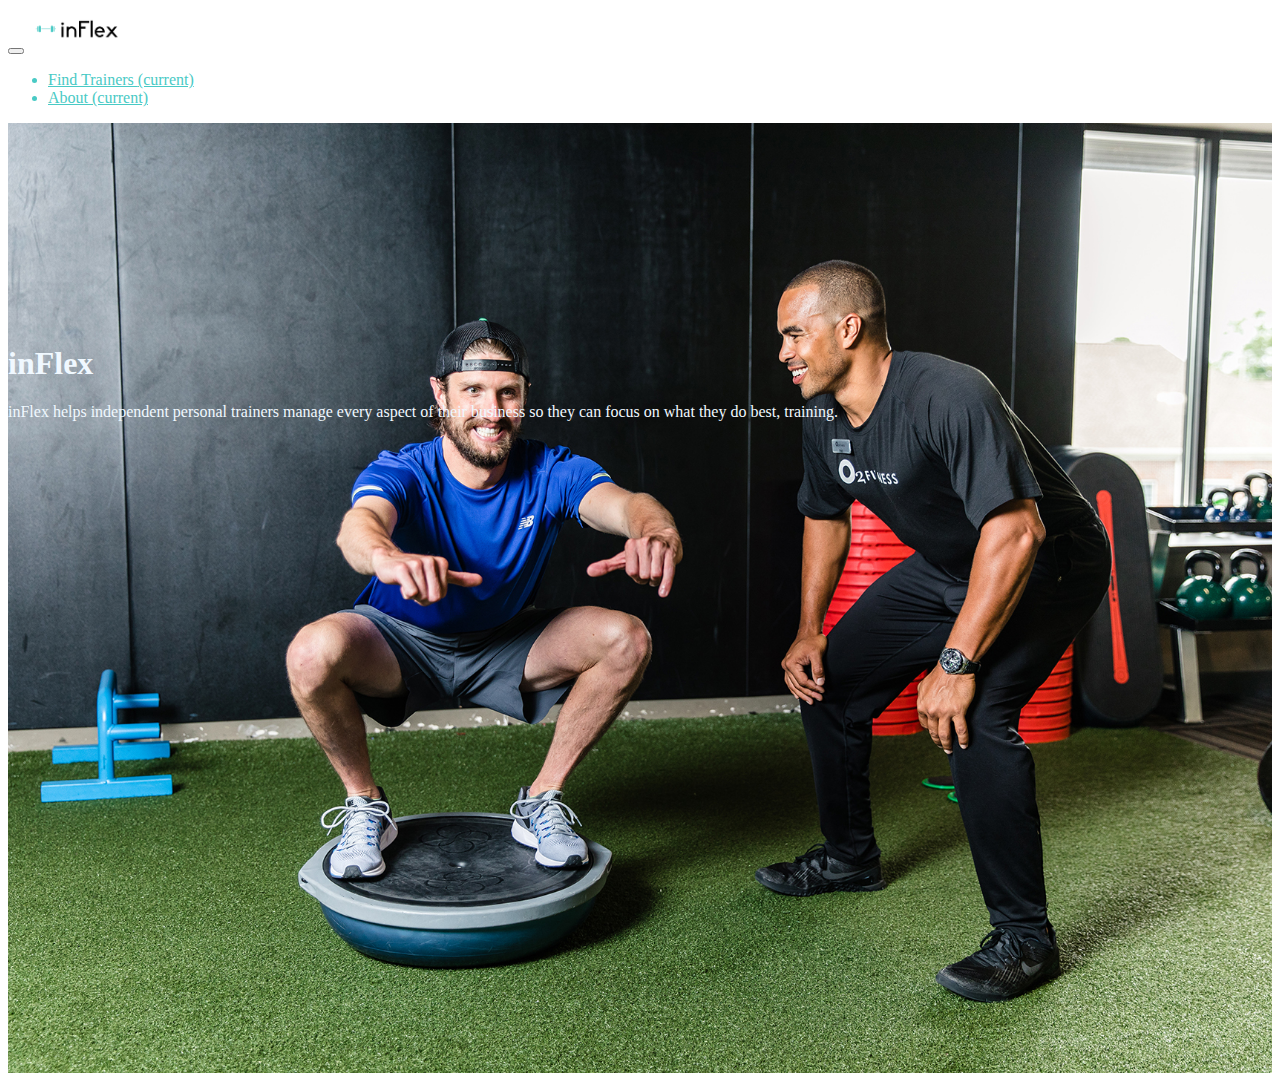
<file: index.html>
<!doctype html>
<html lang="en">
  <head>
    <!-- Required meta tags -->
    <meta charset="utf-8">
    <meta name="viewport" content="width=device-width, initial-scale=1, shrink-to-fit=no">

    <!-- Bootstrap CSS -->
    <link rel="stylesheet" href="https://stackpath.bootstrapcdn.com/bootstrap/4.2.1/css/bootstrap.min.css" integrity="sha384-GJzZqFGwb1QTTN6wy59ffF1BuGJpLSa9DkKMp0DgiMDm4iYMj70gZWKYbI706tWS" crossorigin="anonymous">

    <!-- Font Awesome Link -->
    <link rel="stylesheet" href="https://use.fontawesome.com/releases/v5.7.0/css/all.css" integrity="sha384-lZN37f5QGtY3VHgisS14W3ExzMWZxybE1SJSEsQp9S+oqd12jhcu+A56Ebc1zFSJ" crossorigin="anonymous">

    <!-- Google Fonts Link -->
    <link href="https://fonts.googleapis.com/css?family=Open+Sans" rel="stylesheet">

    <!-- My own styles -->
    <link rel="stylesheet" href="styles.css">
    
  <!-- Insert Container for Navbar-->
  <div class="container-fluid">
    <!-- Insert Navbar -->
    <nav class="navbar navbar-expand-sm navbar-light">
        <button class="navbar-toggler" type="button" data-toggle="collapse" data-target="#navbarTogglerDemo03" aria-controls="navbarTogglerDemo03" aria-expanded="false" aria-label="Toggle navigation">
          <span class="navbar-toggler-icon"></span>
        </button>
        <a class="navbar-brand" href="index.html"><img src="inFlex (Teal).png"></a>
        <div class="collapse navbar-collapse" id="navbarTogglerDemo03">
          <ul class="navbar-nav mr-auto mt-2 mt-lg-0">
            <li class="nav-item active">
              <a class="nav-link" href="find_trainers.html">Find Trainers <i class="fas fa-running"></i> <span class="sr-only">(current)</span></a>
            </li>
            <li class="nav-item active">
              <a class="nav-link" href="about.html">About <i class="fas fa-info-circle"></i> <span class="sr-only">(current)</span></a>
            </li>
          </ul>
        </div>
    </nav>
  </div>

    <!-- Insert Jumbotron -->
    <div class="container-fluid">
      <div class="jumbotron jumbotron-fluid jumbotron1">
        <div class="container-fluid">
              <div class="row">
                <div class="col-md-3">
                <h1 class="display-4">inFlex</h1>
                  <p class="lead">inFlex helps independent personal trainers manage every aspect of their business so they can focus on what they do best, training.</p>
                </div>  
                <div class="col-sm-3"></div>
                <div class="col-sm-3"></div>
                <div class="col-sm-3"></div>
              </div>
        </div>
      </div>
    </div>

  </div>
    <title>inFlex</title>
  </head>
  <body>

    <!-- Optional JavaScript -->
    <!-- jQuery first, then Popper.js, then Bootstrap JS -->
    <script src="https://code.jquery.com/jquery-3.3.1.slim.min.js" integrity="sha384-q8i/X+965DzO0rT7abK41JStQIAqVgRVzpbzo5smXKp4YfRvH+8abtTE1Pi6jizo" crossorigin="anonymous"></script>
    <script src="https://cdnjs.cloudflare.com/ajax/libs/popper.js/1.14.6/umd/popper.min.js" integrity="sha384-wHAiFfRlMFy6i5SRaxvfOCifBUQy1xHdJ/yoi7FRNXMRBu5WHdZYu1hA6ZOblgut" crossorigin="anonymous"></script>
    <script src="https://stackpath.bootstrapcdn.com/bootstrap/4.2.1/js/bootstrap.min.js" integrity="sha384-B0UglyR+jN6CkvvICOB2joaf5I4l3gm9GU6Hc1og6Ls7i6U/mkkaduKaBhlAXv9k" crossorigin="anonymous"></script>
  </body>
</html>
</file>
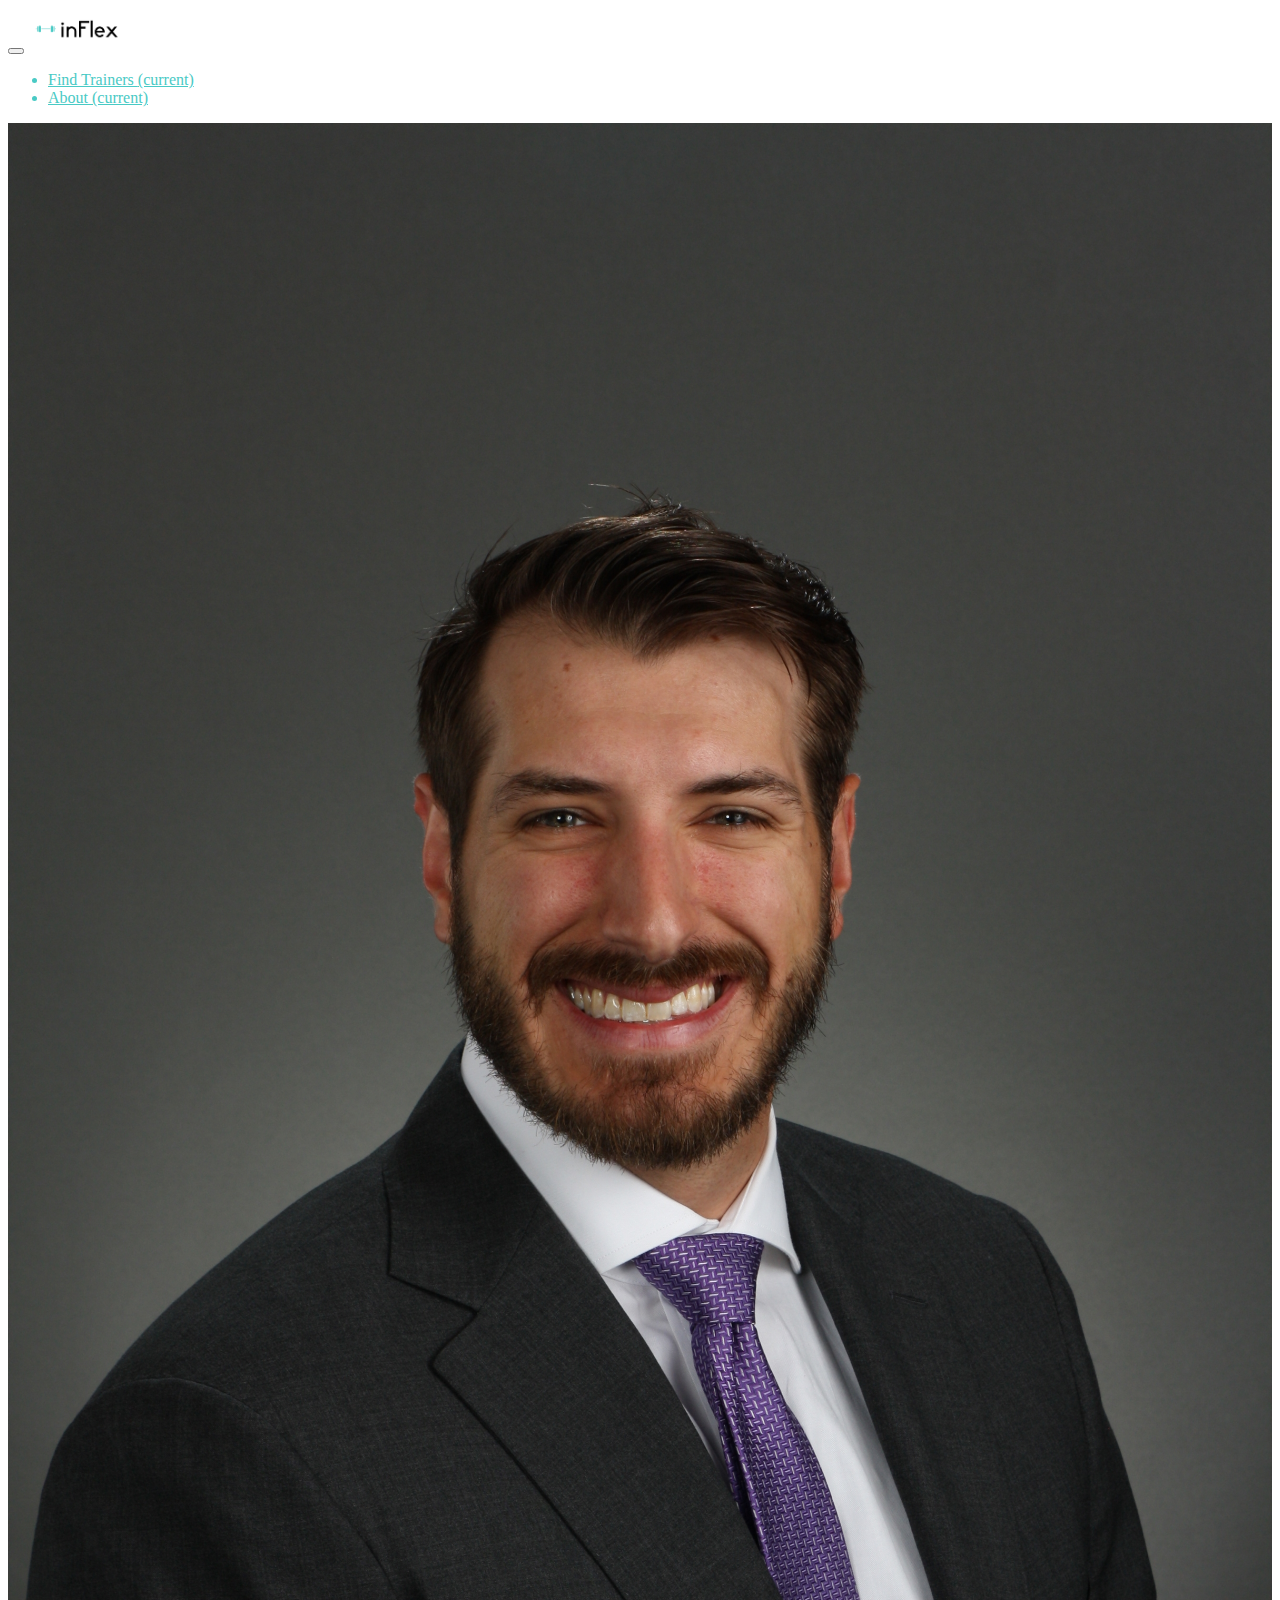
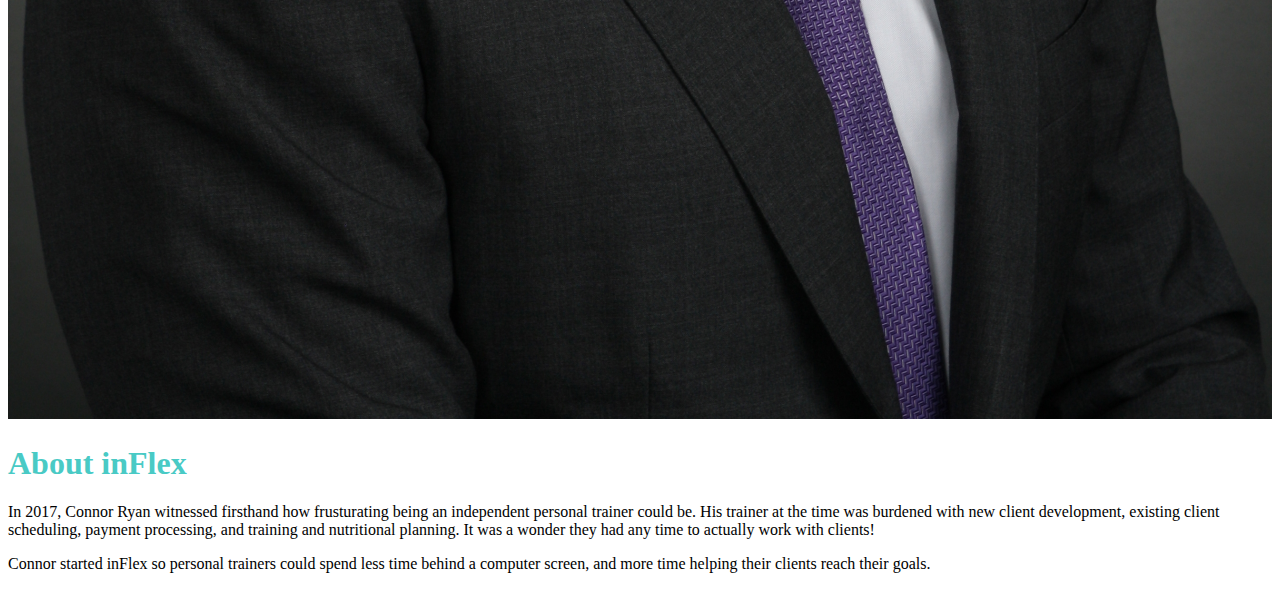
<file: about.html>
<!doctype html>
<html lang="en">
  <head>
    <!-- Required meta tags -->
    <meta charset="utf-8">
    <meta name="viewport" content="width=device-width, initial-scale=1, shrink-to-fit=no">

    <!-- Bootstrap CSS -->
    <link rel="stylesheet" href="https://stackpath.bootstrapcdn.com/bootstrap/4.2.1/css/bootstrap.min.css" integrity="sha384-GJzZqFGwb1QTTN6wy59ffF1BuGJpLSa9DkKMp0DgiMDm4iYMj70gZWKYbI706tWS" crossorigin="anonymous">

    <!-- Font Awesome Link -->
    <link rel="stylesheet" href="https://use.fontawesome.com/releases/v5.7.0/css/all.css" integrity="sha384-lZN37f5QGtY3VHgisS14W3ExzMWZxybE1SJSEsQp9S+oqd12jhcu+A56Ebc1zFSJ" crossorigin="anonymous">

    <!-- Google Fonts Link -->
    <link href="https://fonts.googleapis.com/css?family=Open+Sans" rel="stylesheet">

    <!-- My own styles -->
    <link rel="stylesheet" href="styles.css">
    
  <!-- Insert Container -->
  <div class="container-fluid">
    <!-- Insert Navbar -->

  <nav class="navbar navbar-expand-sm navbar-light">
        <button class="navbar-toggler" type="button" data-toggle="collapse" data-target="#navbarTogglerDemo03" aria-controls="navbarTogglerDemo03" aria-expanded="false" aria-label="Toggle navigation">
          <span class="navbar-toggler-icon"></span>
        </button>
        <a class="navbar-brand" href="index.html"><img src="inFlex (Teal).png"></a>
      
        <div class="collapse navbar-collapse" id="navbarTogglerDemo03">
          <ul class="navbar-nav mr-auto mt-2 mt-lg-0">
            <li class="nav-item active">
              <a class="nav-link" href="find_trainers.html">Find Trainers <i class="fas fa-running"></i> <span class="sr-only">(current)</span></a>
            </li>
            <li class="nav-item active">
              <a class="nav-link" href="about.html">About <i class="fas fa-info-circle"></i> <span class="sr-only">(current)</span></a>
            </li>
          </ul>
        </div>
      </nav>

  <!-- Insert Container for About Me -->
  <div class="container-fluid">
        <div class="row">
          <div class="col-lg-0"></div>
          <div class="col-lg-2">
            <a class="connorphoto" href="#"><img src="Kellogg_Photo.JPG" alt="Connor_Picture"></a>
          </div>
          <div class="col-lg-6">
            <h1 class="lefttext">About inFlex</h1>
            <p>In 2017, Connor Ryan witnessed firsthand how frusturating being an independent personal trainer could be.  His trainer at the time was burdened with new client development, existing client scheduling, payment processing, and training and nutritional planning. It was a wonder they had any time to actually work with clients!</p>
            <p>Connor started inFlex so personal trainers could spend less time behind a computer screen, and more time helping their clients reach their goals.</p>
          </div>
          <div class="col-lg-4"></div>
        </div>
  </div>

    <title>inFlex</title>
  </head>
  <body>

    <!-- Optional JavaScript -->
    <!-- jQuery first, then Popper.js, then Bootstrap JS -->
    <script src="https://code.jquery.com/jquery-3.3.1.slim.min.js" integrity="sha384-q8i/X+965DzO0rT7abK41JStQIAqVgRVzpbzo5smXKp4YfRvH+8abtTE1Pi6jizo" crossorigin="anonymous"></script>
    <script src="https://cdnjs.cloudflare.com/ajax/libs/popper.js/1.14.6/umd/popper.min.js" integrity="sha384-wHAiFfRlMFy6i5SRaxvfOCifBUQy1xHdJ/yoi7FRNXMRBu5WHdZYu1hA6ZOblgut" crossorigin="anonymous"></script>
    <script src="https://stackpath.bootstrapcdn.com/bootstrap/4.2.1/js/bootstrap.min.js" integrity="sha384-B0UglyR+jN6CkvvICOB2joaf5I4l3gm9GU6Hc1og6Ls7i6U/mkkaduKaBhlAXv9k" crossorigin="anonymous"></script>
  </body>
</html>
</file>
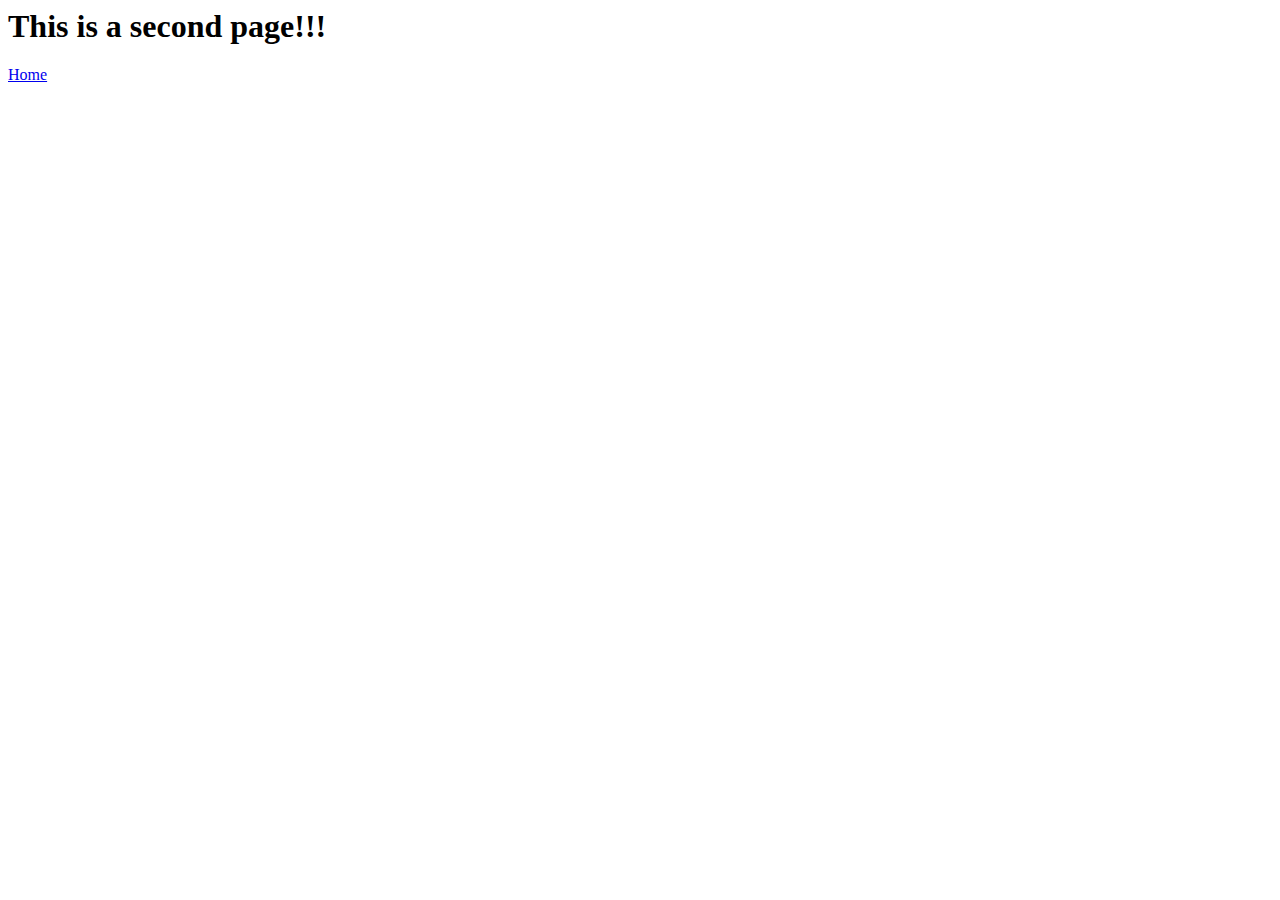
<file: about_old.html>
<html lang="en">
<head>
    <meta charset="UTF-8">
    <meta name="viewport" content="width=device-width, initial-scale=1.0">
    <meta http-equiv="X-UA-Compatible" content="ie=edge">
    <title>About Me</title>
</head>
<body>
    <h1>This is a second page!!!</h1>
    <p><a href="index.html">Home</a>
</body>
</html>
</file>
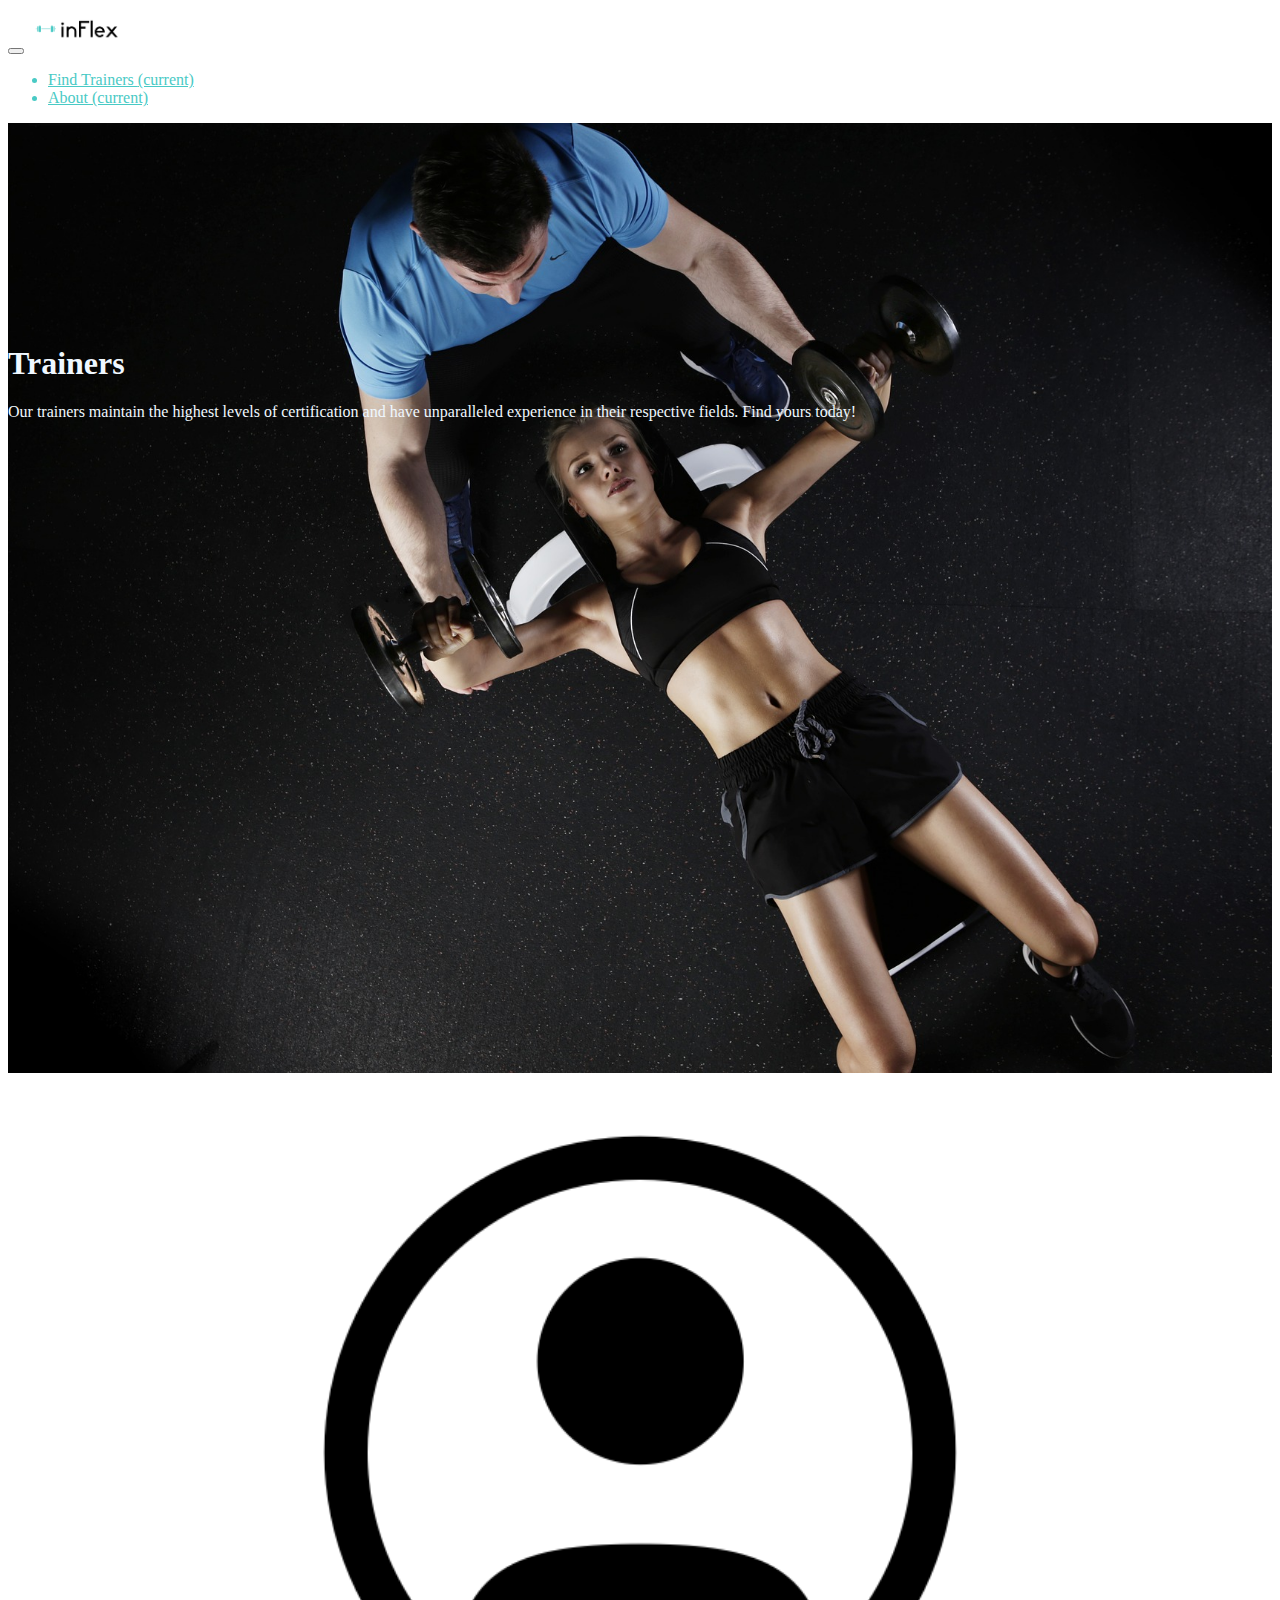
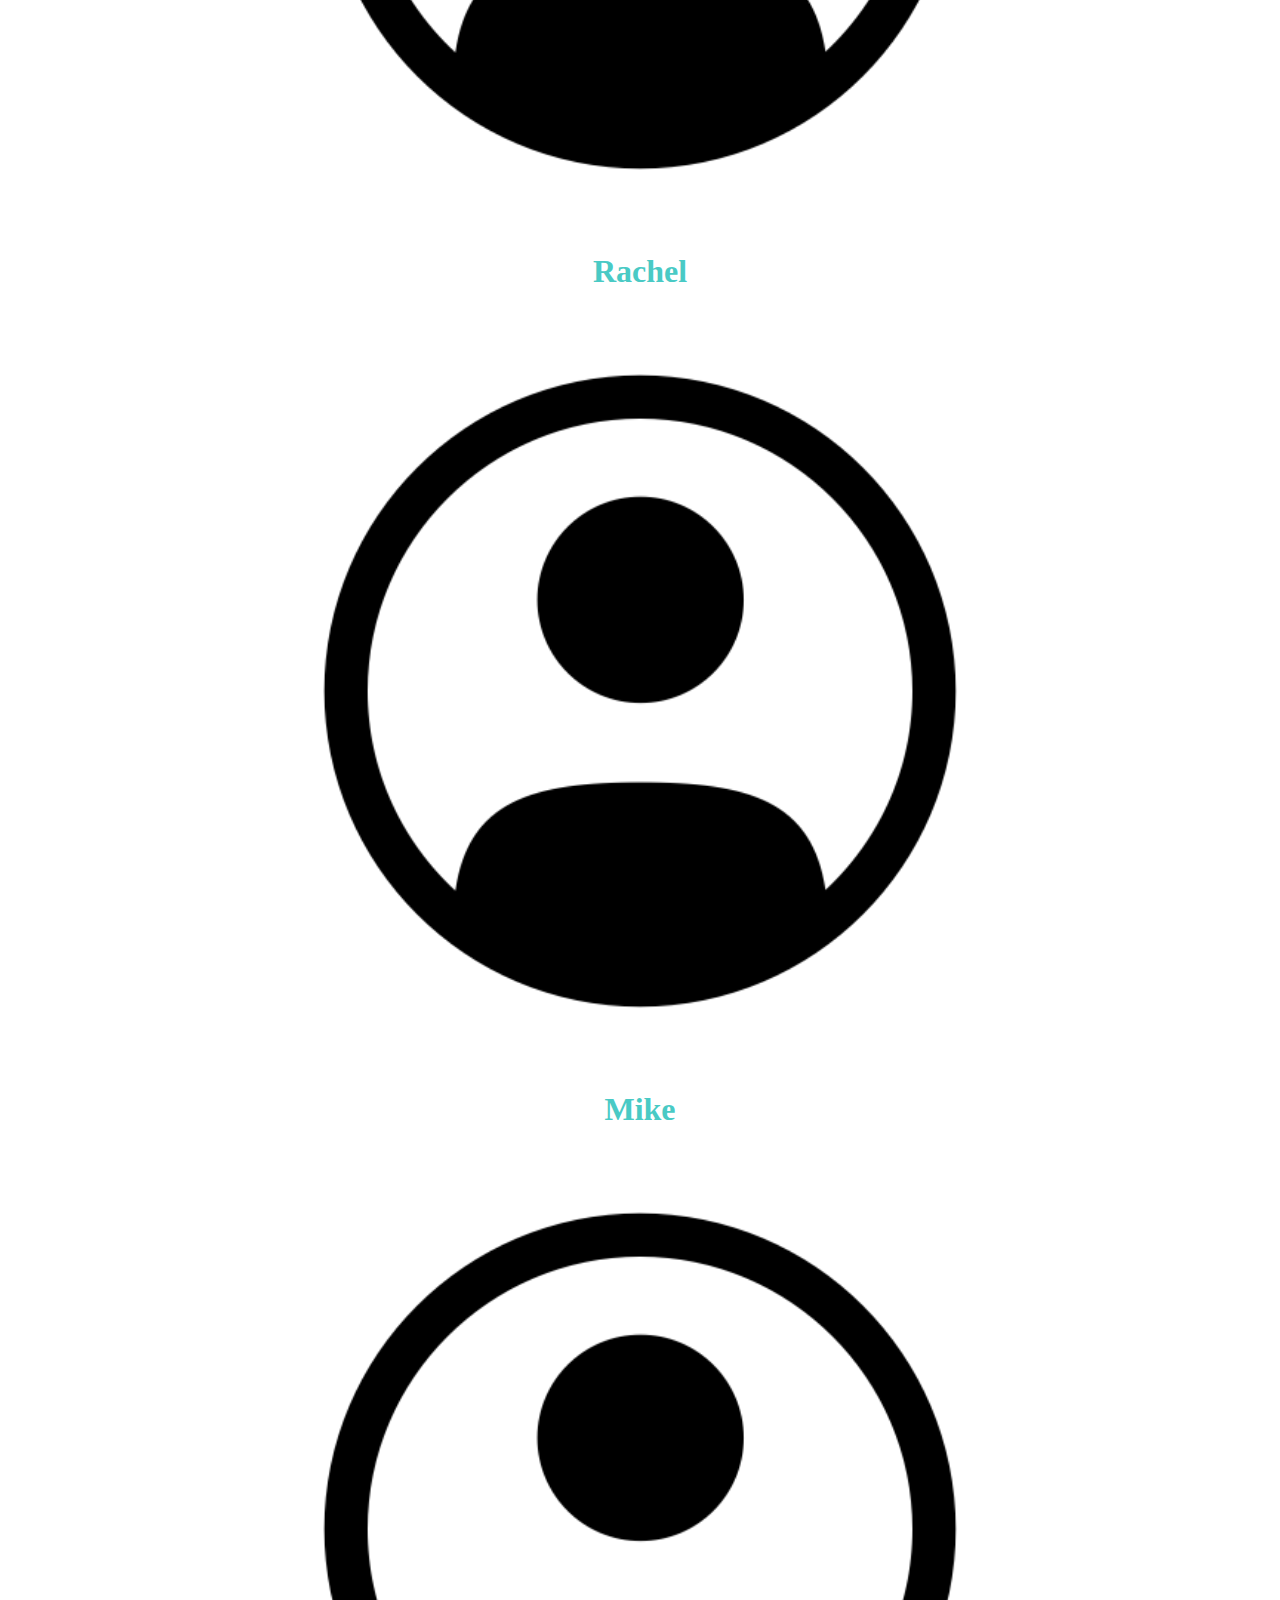
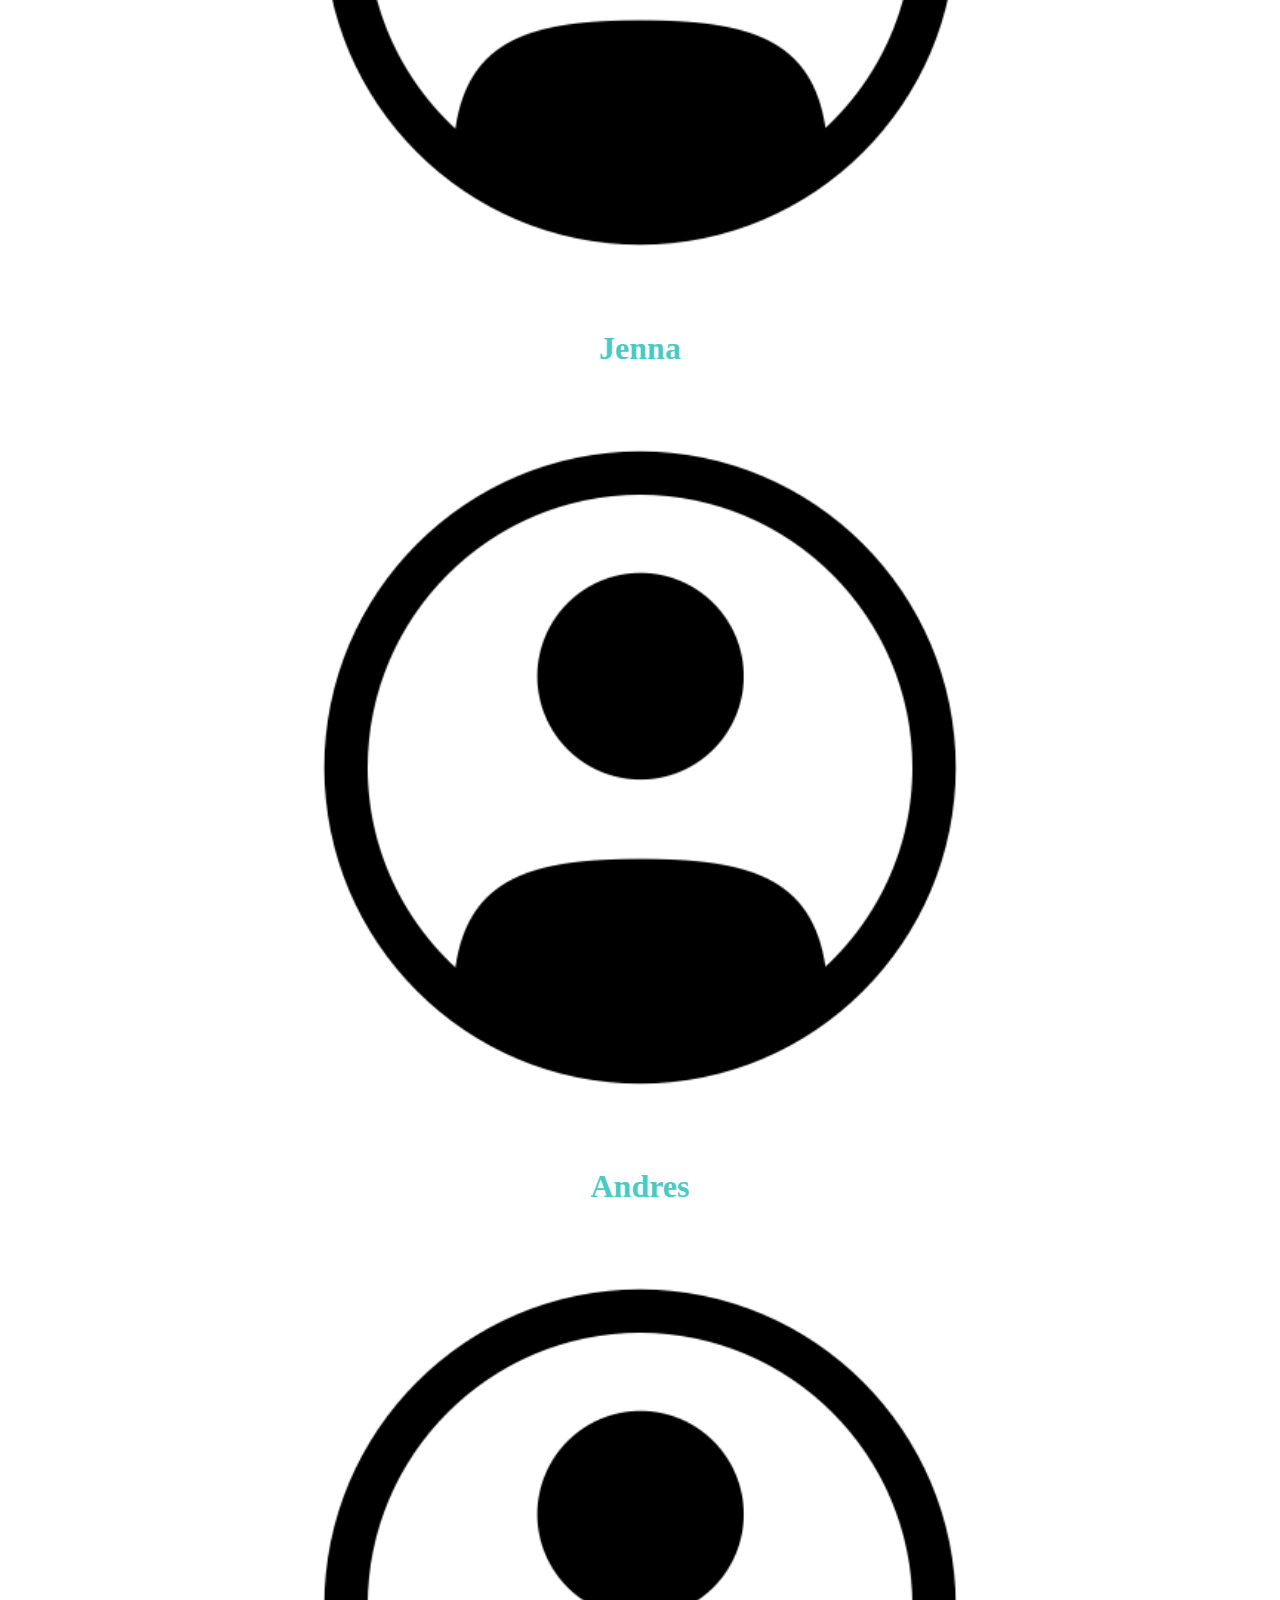
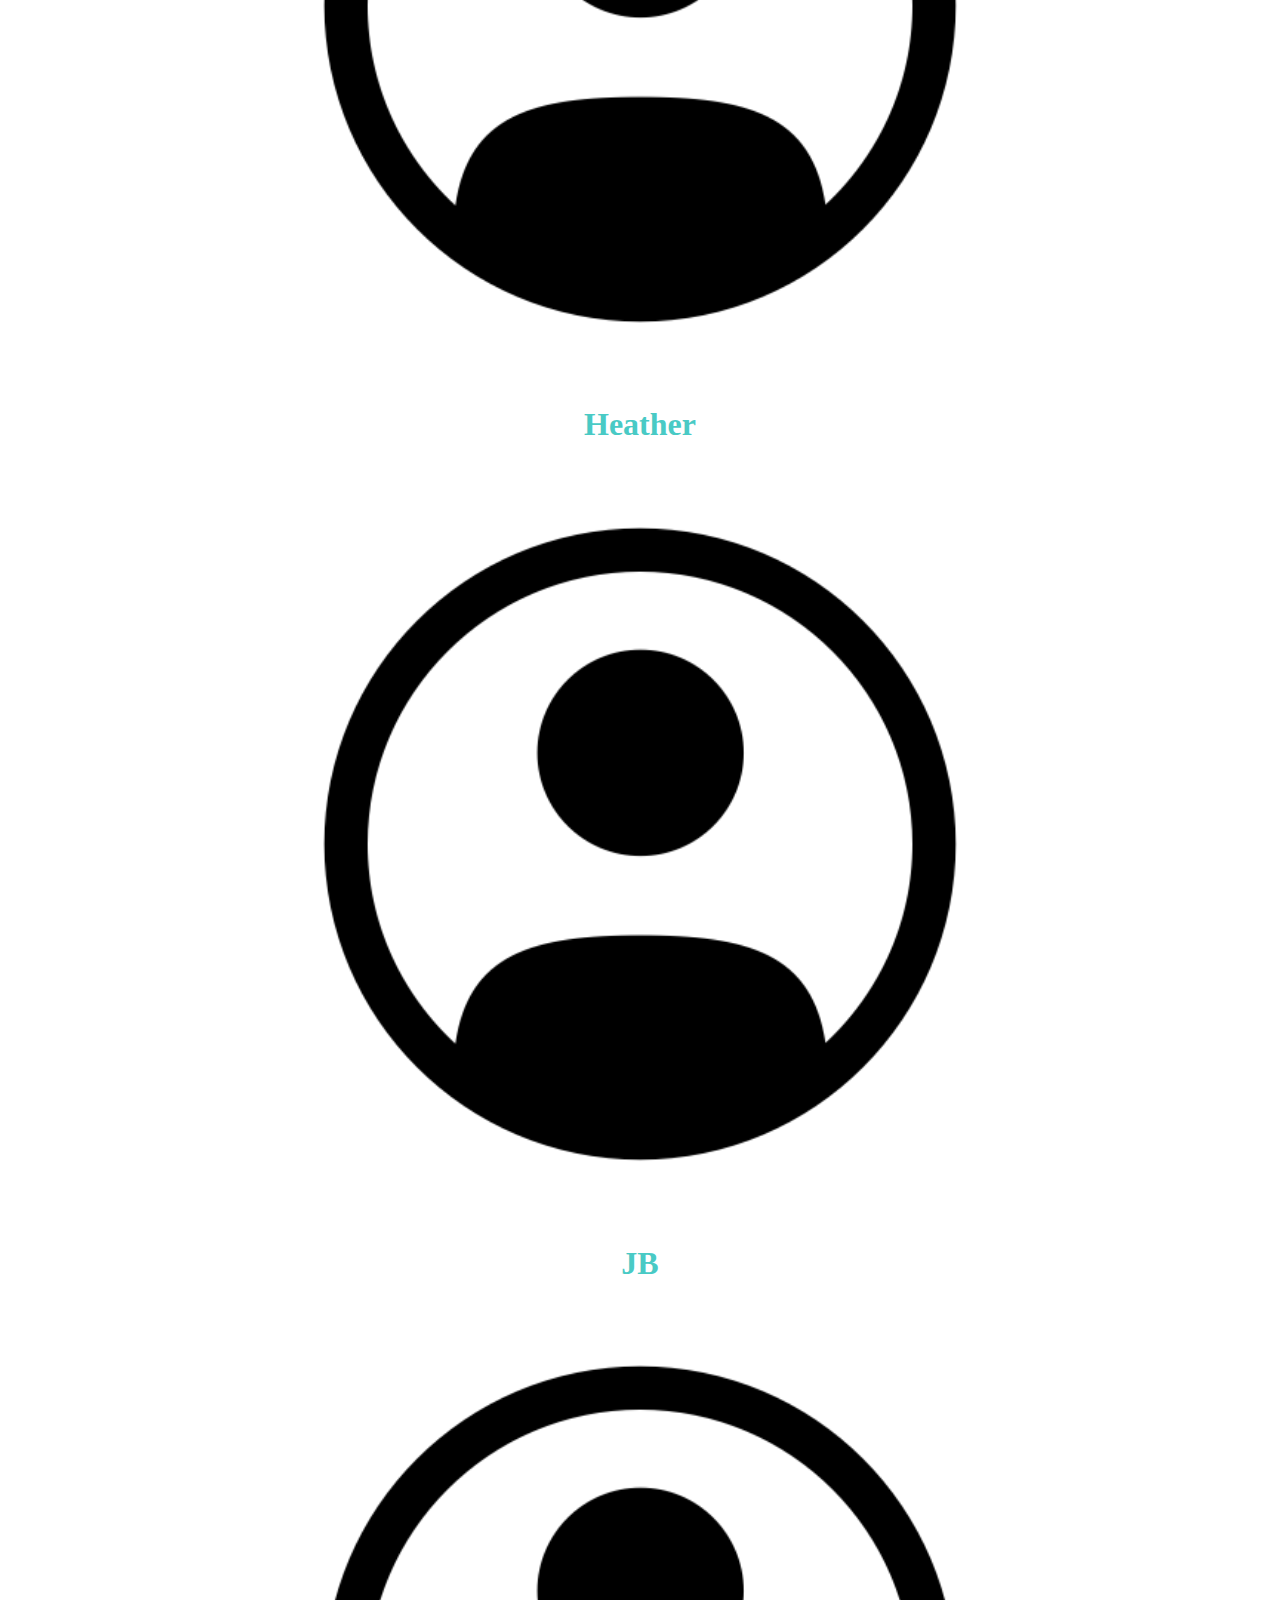
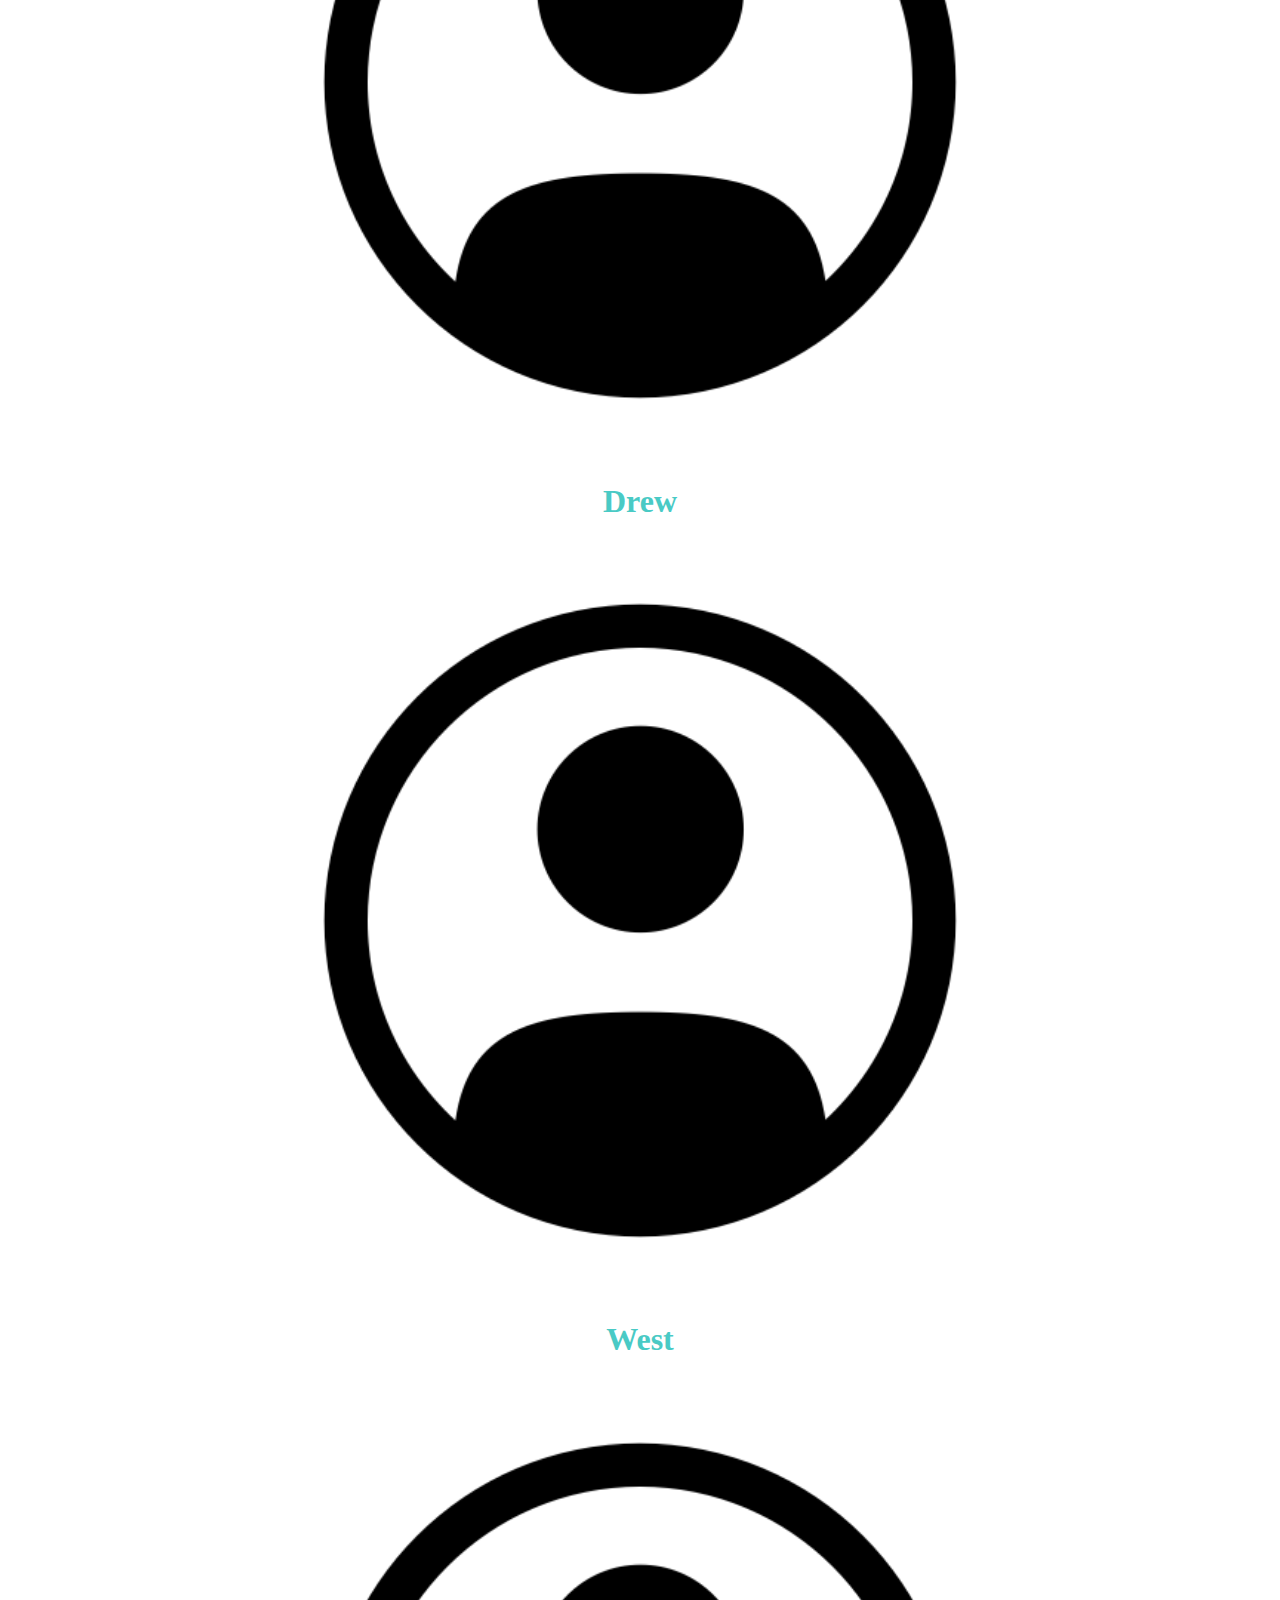
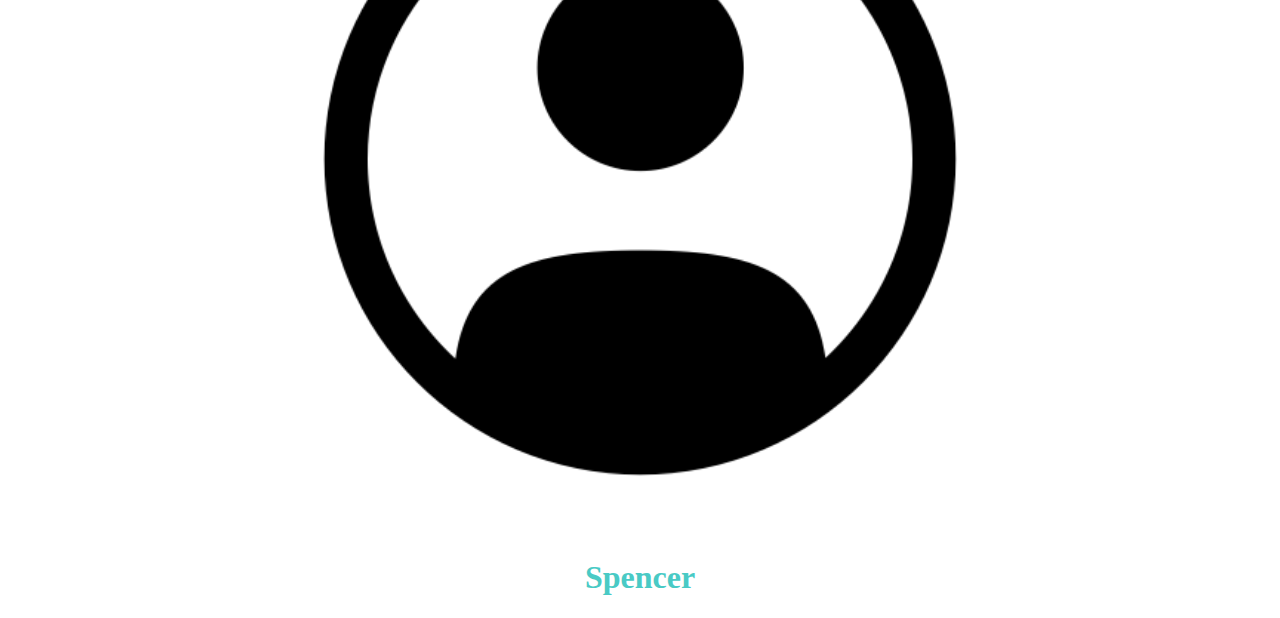
<file: find_trainers.html>
<!doctype html>
<html lang="en">
  <head>
    <!-- Required meta tags -->
    <meta charset="utf-8">
    <meta name="viewport" content="width=device-width, initial-scale=1, shrink-to-fit=no">

    <!-- Bootstrap CSS -->
    <link rel="stylesheet" href="https://stackpath.bootstrapcdn.com/bootstrap/4.2.1/css/bootstrap.min.css" integrity="sha384-GJzZqFGwb1QTTN6wy59ffF1BuGJpLSa9DkKMp0DgiMDm4iYMj70gZWKYbI706tWS" crossorigin="anonymous">

    <!-- Font Awesome Link -->
    <link rel="stylesheet" href="https://use.fontawesome.com/releases/v5.7.0/css/all.css" integrity="sha384-lZN37f5QGtY3VHgisS14W3ExzMWZxybE1SJSEsQp9S+oqd12jhcu+A56Ebc1zFSJ" crossorigin="anonymous">

    <!-- Google Fonts Link -->
    <link href="https://fonts.googleapis.com/css?family=Open+Sans" rel="stylesheet">

    <!-- My own styles -->
    <link rel="stylesheet" href="styles.css">
    
  <!-- Insert Container for Navbar -->
  <div class="container-fluid">
    <!-- Insert Navbar -->
    <nav class="navbar navbar-expand-sm navbar-light">
            <button class="navbar-toggler" type="button" data-toggle="collapse" data-target="#navbarTogglerDemo03" aria-controls="navbarTogglerDemo03" aria-expanded="false" aria-label="Toggle navigation">
              <span class="navbar-toggler-icon"></span>
            </button>
            <a class="navbar-brand" href="index.html"><img src="inFlex (Teal).png"></a>
            <div class="collapse navbar-collapse" id="navbarTogglerDemo03">
              <ul class="navbar-nav mr-auto mt-2 mt-lg-0">
                <li class="nav-item active">
                  <a class="nav-link" href="find_trainers.html">Find Trainers <i class="fas fa-running"></i> <span class="sr-only">(current)</span></a>
                </li>
                <li class="nav-item active">
                  <a class="nav-link" href="about.html">About <i class="fas fa-info-circle"></i> <span class="sr-only">(current)</span></a>
                </li>
              </ul>
            </div>
    </nav>
  </div>

  <!-- Insert Container and Jumbotron -->
  <div class="container-fluid">
        <div class="jumbotron jumbotron-fluid jumbotron2">
          <div class="container-fluid">
                <div class="row">
                  <div class="col-md-3">
                  <h1 class="display-4">Trainers</h1>
                  <p class="lead">Our trainers maintain the highest levels of certification and have unparalleled experience in their respective fields.  Find yours today!</p>
                  </div>  
                  <div class="col-sm-3"></div>
                  <div class="col-sm-3"></div>
                  <div class="col-sm-3"></div>
                </div>
          </div>
        </div>
      </div>
  <!-- Insert New Container for Trainer Bios -->
  <div class="container-fluid">
        <div class="row">
          <div class="col-md-4">
            <a class="trainer-photo" href="#"><img src="profileheadshot.png" alt="blank profile"></a>
            <h1 class="centertext">Rachel</h1>
          </div>
          <div class="col-md-4">
            <a class="trainer-photo" href="#"><img src="profileheadshot.png" alt="blank profile"></a>
            <h1 class="centertext">Mike</h1>
          </div>
          <div class="col-md-4">
            <a class="trainer-photo" href="#"><img src="profileheadshot.png" alt="blank profile"></a>
            <h1 class="centertext">Jenna</h1>
          </div>
        </div>
        
        <div class="row">
        <div class="col-md-4">
            <a class="trainer-photo" href="#"><img src="profileheadshot.png" alt="blank profile"></a>
            <h1 class="centertext">Andres</h1>
        </div>
        <div class="col-md-4">
            <a class="trainer-photo" href="#"><img src="profileheadshot.png" alt="blank profile"></a>
            <h1 class="centertext">Heather</h1>
        </div>
        <div class="col-md-4">
            <a class="trainer-photo" href="#"><img src="profileheadshot.png" alt="blank profile"></a>
            <h1 class="centertext">JB</h1>
        </div>
        </div>
        
        <div class="row">
        <div class="col-md-4">
            <a class="trainer-photo" href="#"><img src="profileheadshot.png" alt="blank profile"></a>
            <h1 class="centertext">Drew</h1>
        </div>
        <div class="col-md-4">
            <a class="trainer-photo" href="#"><img src="profileheadshot.png" alt="blank profile"></a>
            <h1 class="centertext">West</h1>
        </div>
        <div class="col-md-4">
            <a class="trainer-photo" href="#"><img src="profileheadshot.png" alt="blank profile"></a>
            <h1 class="centertext">Spencer</h1>
        </div>
        </div> 
              
  </div>

    <title>inFlex</title>
  </head>
  <body>
    <!-- Inse -->

    <!-- Optional JavaScript -->
    <!-- jQuery first, then Popper.js, then Bootstrap JS -->
    <script src="https://code.jquery.com/jquery-3.3.1.slim.min.js" integrity="sha384-q8i/X+965DzO0rT7abK41JStQIAqVgRVzpbzo5smXKp4YfRvH+8abtTE1Pi6jizo" crossorigin="anonymous"></script>
    <script src="https://cdnjs.cloudflare.com/ajax/libs/popper.js/1.14.6/umd/popper.min.js" integrity="sha384-wHAiFfRlMFy6i5SRaxvfOCifBUQy1xHdJ/yoi7FRNXMRBu5WHdZYu1hA6ZOblgut" crossorigin="anonymous"></script>
    <script src="https://stackpath.bootstrapcdn.com/bootstrap/4.2.1/js/bootstrap.min.js" integrity="sha384-B0UglyR+jN6CkvvICOB2joaf5I4l3gm9GU6Hc1og6Ls7i6U/mkkaduKaBhlAXv9k" crossorigin="anonymous"></script>
  </body>
</html>
</file>
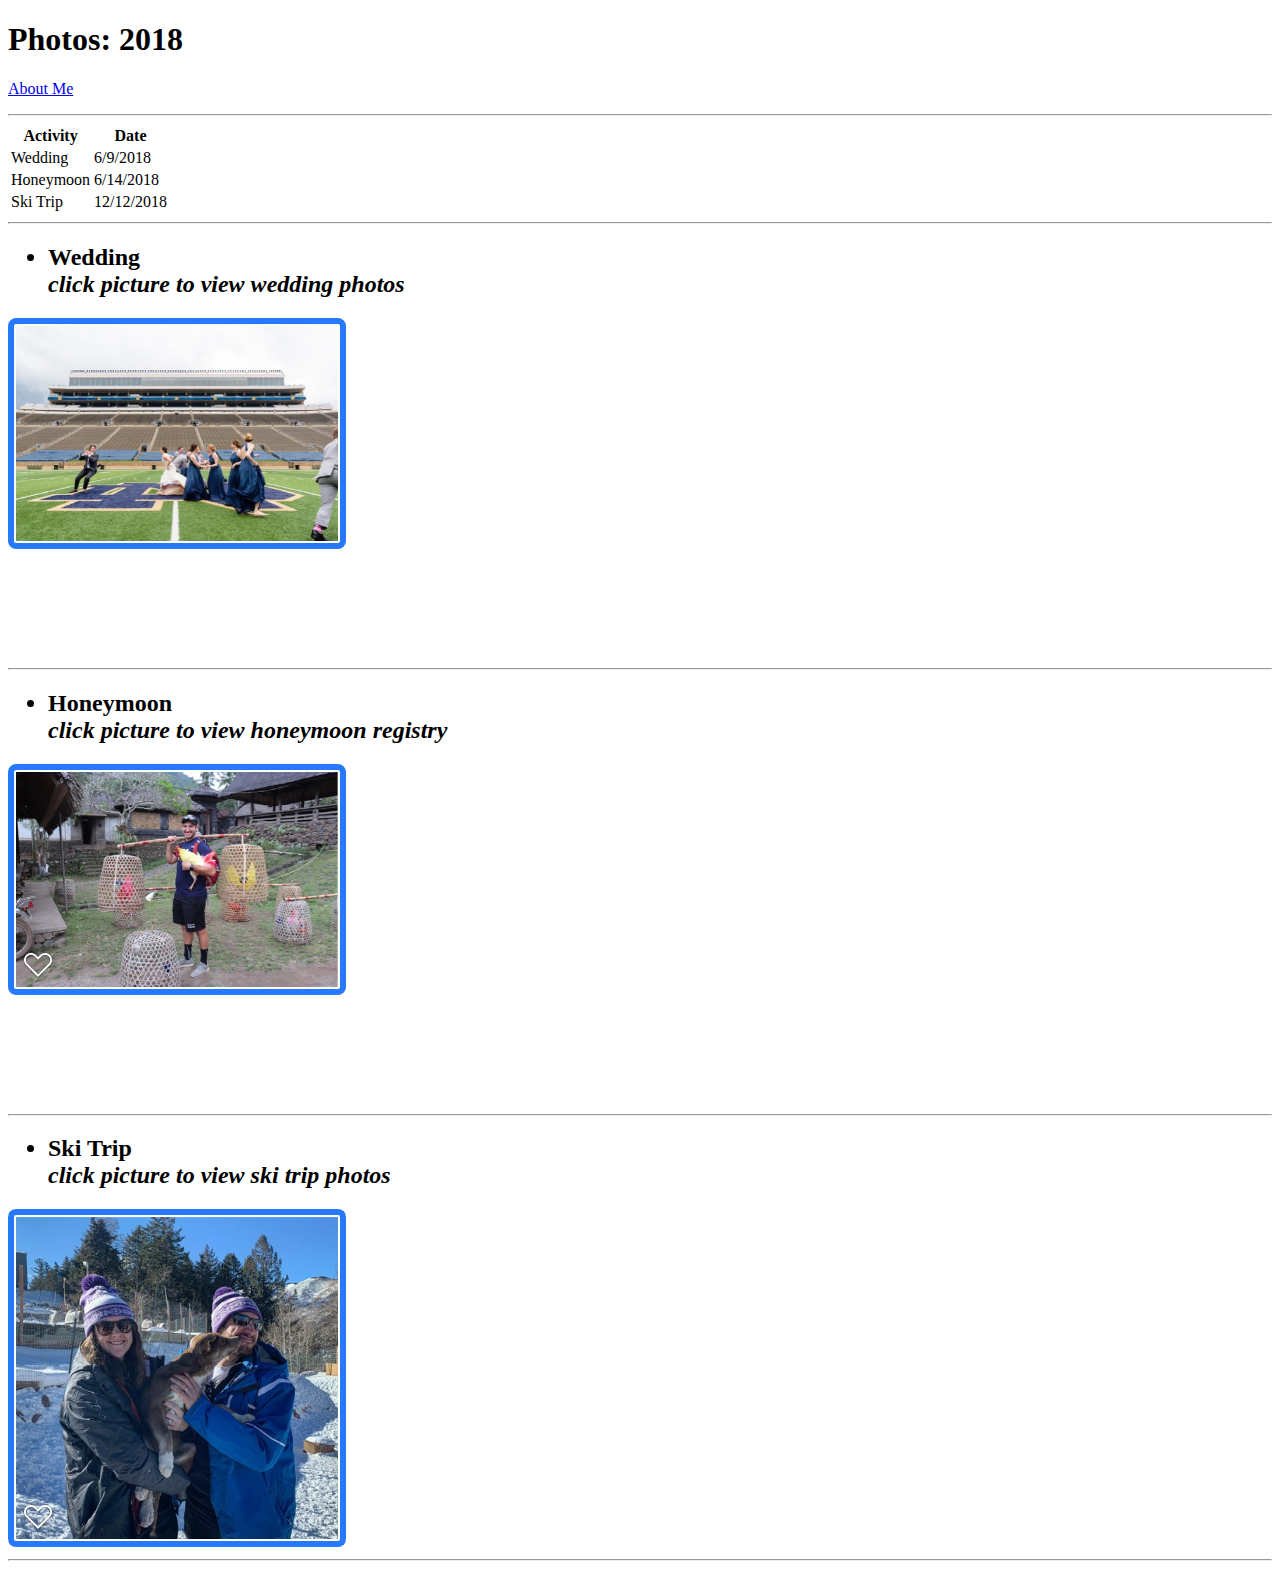
<file: index_old.html>
<!DOCTYPE html>
<html>
<head>
    <title>Connor's 2018 Photos</title>
    <link rel="stylesheet" href="styles.css">
</head>
<body>
    <h1>Photos: 2018</h1>
    <!-- Note the "first below uniquely identifies one element vs. another. Use one word no spaces" -->
    <!-- Really no reason to use "ID" instead of "class" -->
    <p id="first"><a href="about.html">About Me</a></p>
    <hr>
    <table class="date_table">
            <tr>
            <th>Activity</th>
            <th>Date</th>
            </tr>
            <tr>
            <td>Wedding</td>
            <td>6/9/2018</td>
            </tr>
            <tr>
            <td>Honeymoon</td>
            <td>6/14/2018</td>
            </tr>
            <tr>
            <td>Ski Trip</td>
            <td>12/12/2018</td>
            </tr>
        </table>
    <hr>
    <ul class= "photo_titles">
        <h2><li>Wedding</li><em class= "instructions">click picture to view wedding photos</em></h2>
        </ul>
        <a href="https://www.toastweddingfilms.com/ellie-connor"><img src="download(1).png"></a>
    <hr>  
    <ul class= "photo_titles">
        <h2><li>Honeymoon</li><em class= "instructions">click picture to view honeymoon registry</em></h2>
        </ul>
        <a href="https://www.zola.com/registry/ellieandconnorryan/edit"><img src="download(5).png"></a>
    <hr>
    <ul class= "photo_titles">
        <h2><li>Ski Trip</li><em class= "instructions">click picture to view ski trip photos</em></h2>
        </ul>
        <a href="https://www.dropbox.com/sh/4gqm9pei8g5jd5a/AACU2ZBxb2NsfT85GUxD-78Ya?dl=0"><img src="download(4).png">
    <hr>
</body>
</html>
</file>
<file: styles.css>
.nav-link{
    color: #49cac5;
}

.nav-item{
    color: #49cac5;
}

.jumbotron1 {
    background-image: url(jumbotron_photo_1.jpg);
    background-repeat: no-repeat;
    background-size: cover;
    background-position: center;
    height: 750px;
    color: aliceblue;
    padding-top: 200px;
}

.jumbotron2 {
    background-image: url(jumbotron_photo_3.jpg);
    background-repeat: no-repeat;
    background-size: cover;
    background-position: center;
    height: 750px;
    color: aliceblue;
    padding-top: 200px;
}

a.navbar-brand img{
    width: 100px;
}

.head{
    font-family: 'Open Sans', sans-serif;
}

.body{
    font-family: 'Open Sans', sans-serif;
}

.trainer-photo img{
    display: block;
    margin-left: auto;
    margin-right: auto;
    width: 60%;
      }

.centertext{
    text-align: center;
    color: #49cac5;
      }

.lefttext{
text-align: left;
color: #49cac5;
    }

.connorphoto img{
    width: 100%;
    vertical-align: left;
}

.navbar-expand-lg {
    color: #49cac5;
}

.navbar-light{
    color: #49cac5;
}
</file>
